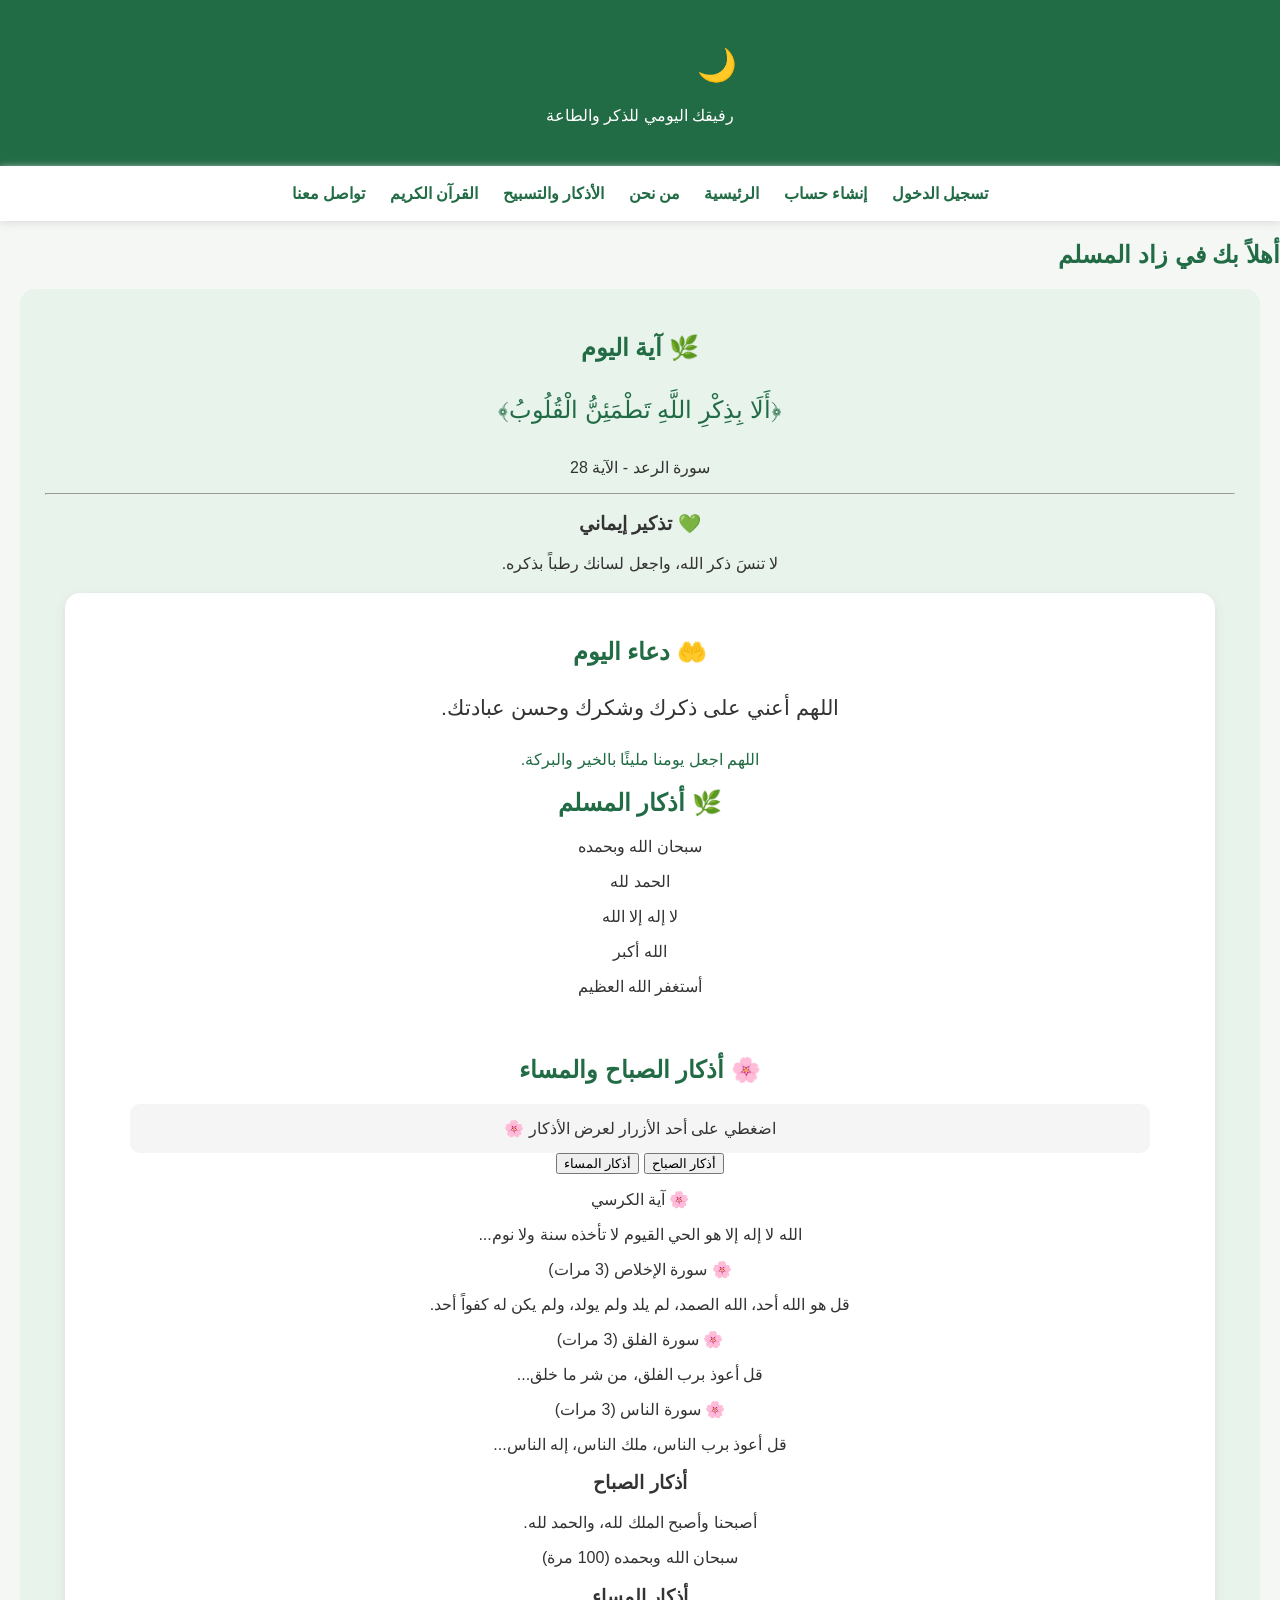
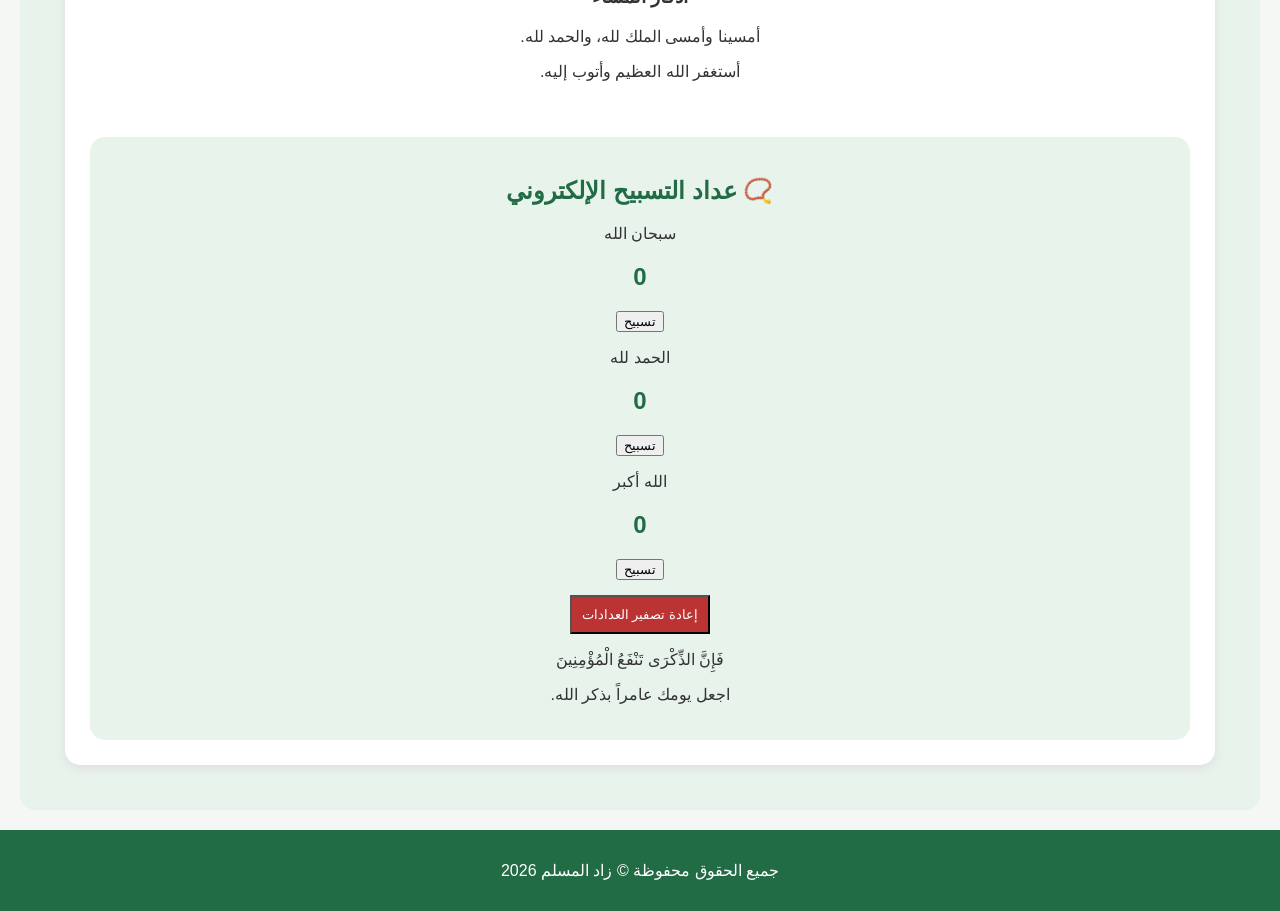
<file: index.html>
<!DOCTYPE html>
<html lang="ar" dir="rtl">
<head>
    <meta charset="UTF-8">
    <meta name="viewport" content="width=device-width, initial-scale=1.0">
  <link rel="stylesheet" href="style.css">
    <title>زاد المسلم</title>
    <link rel="stylesheet" href="style.css">
</head>

<body>

<header>
    <h1>🌙 زاد المسلم</h1>
    <p>رفيقك اليومي للذكر والطاعة</p>
</header>


<nav>
  <a href="login.html">تسجيل الدخول</a>
    <a href="register.html">إنشاء حساب</a>

    <a href="index.html">الرئيسية</a>

    <a href="about.html">من نحن</a>
  
  <a href="azkar.html">الأذكار والتسبيح</a>
  
    <a href="quran.html">القرآن الكريم</a>
  
    <a href="contact.html">تواصل معنا</a>
  
</nav>


<main>

    <section>
        <h2>أهلاً بك في زاد المسلم</h2>
      
<div style="
    background:#e8f3eb;
    padding:25px;
    margin:20px;
    border-radius:15px;
    text-align:center;
">

    <h2 style="color:#216b45;">
        🌿 آية اليوم
    </h2>

    <p style="
        font-size:24px;
        color:#216b45;
        line-height:2;
    ">
        ﴿أَلَا بِذِكْرِ اللَّهِ تَطْمَئِنُّ الْقُلُوبُ﴾
    </p>

    <p>سورة الرعد - الآية 28</p>

    <hr>

    <h3>💚 تذكير إيماني</h3>

    <p>
        لا تنسَ ذكر الله، واجعل لسانك رطباً بذكره.
    </p>

<div>
      
<div style="
    background:#fff;
    padding:25px;
    margin:20px;
    border-radius:15px;
    text-align:center;
    box-shadow:0 3px 10px #ddd;
">

    <h2 style="color:#216b45;">🤲 دعاء اليوم</h2>

    <p style="font-size:21px;line-height:2;">
        اللهم أعني على ذكرك وشكرك وحسن عبادتك.
    </p>

  <p style="color:#216b45;">اللهم اجعل يومنا مليئًا بالخير والبركة.</p>


    <h2 style="color:#216b45;">🌿 أذكار المسلم</h2>

    <p>سبحان الله وبحمده</p>
    <p>الحمد لله</p>
    <p>لا إله إلا الله</p>
    <p>الله أكبر</p>
    <p>أستغفر الله العظيم</p>
  
<section style="background:#fff; padding:20px; margin:20px; border-radius:15px; text-align:center;">

<h2>🌸 أذكار الصباح والمساء</h2>
  
<div id="azkar-content" style="margin-top:20px; padding:15px; background:#f5f5f5; border-radius:10px;">
اضغطي على أحد الأزرار لعرض الأذكار 🌸
</div>

<script>
function showAzkar(type) {
let content = document.getElementById("azkar-content");

if(type === "morning") {
content.innerHTML = "أصبحنا وأصبح الملك لله، والحمد لله 🌸";
} else {
content.innerHTML = "أمسينا وأمسى الملك لله، والحمد لله 🌙";
}
}
</script>

<button onclick="showAzkar('morning')">أذكار الصباح</button>
<button onclick="showAzkar('evening')">أذكار المساء</button>

  


<p>🌸 آية الكرسي</p>
<p>الله لا إله إلا هو الحي القيوم لا تأخذه سنة ولا نوم...</p>

<p>🌸 سورة الإخلاص (3 مرات)</p>
<p>قل هو الله أحد، الله الصمد، لم يلد ولم يولد، ولم يكن له كفواً أحد.</p>

<p>🌸 سورة الفلق (3 مرات)</p>
<p>قل أعوذ برب الفلق، من شر ما خلق...</p>

<p>🌸 سورة الناس (3 مرات)</p>
<p>قل أعوذ برب الناس، ملك الناس، إله الناس...</p>








<h3>أذكار الصباح</h3>
<p>أصبحنا وأصبح الملك لله، والحمد لله.</p>
<p>سبحان الله وبحمده (100 مرة)</p>

<h3>أذكار المساء</h3>
<p>أمسينا وأمسى الملك لله، والحمد لله.</p>
<p>أستغفر الله العظيم وأتوب إليه.</p>

</section>

  

     <div style="background:#e8f3eb; padding:20px; border-radius:15px; text-align:center;">


       

<h2 style="color:#216b45;">📿 عداد التسبيح الإلكتروني</h2>

<div style="margin:15px;">
<p>سبحان الله</p>
<h2 id="count1">0</h2>
<button onclick="increase('count1')">تسبيح</button>
</div>

<div style="margin:15px;">
<p>الحمد لله</p>
<h2 id="count2">0</h2>
<button onclick="increase('count2')">تسبيح</button>
</div>

<div style="margin:15px;">
<p>الله أكبر</p>
<h2 id="count3">0</h2>
<button onclick="increase('count3')">تسبيح</button>
</div>

<button onclick="resetAll()" style="background:#b33;color:white;padding:10px;">
إعادة تصفير العدادات
</button>

<script>
let counts = {
    count1: 0,
    count2: 0,
    count3: 0
};

function increase(id) {
    counts[id]++;
    document.getElementById(id).innerText = counts[id];
}

function resetAll() {
    counts.count1 = 0;
    counts.count2 = 0;
    counts.count3 = 0;

    document.getElementById("count1").innerText = 0;
    document.getElementById("count2").innerText = 0;
    document.getElementById("count3").innerText = 0;
}
</script>

      

        <p>فَإِنَّ الذِّكْرَى تَنْفَعُ الْمُؤْمِنِينَ</p>
        <p>اجعل يومك عامراً بذكر الله.</p>
    </section>

</main>

<footer>
    <p>جميع الحقوق محفوظة © زاد المسلم 2026</p>
</footer>

<script src="script.js"></scrip>
  <script>
function increase(id) {
    let count = document.getElementById(id);
    count.innerHTML = Number(count.innerHTML) + 1;
}
</scrip>

</body>
</html>
</file>
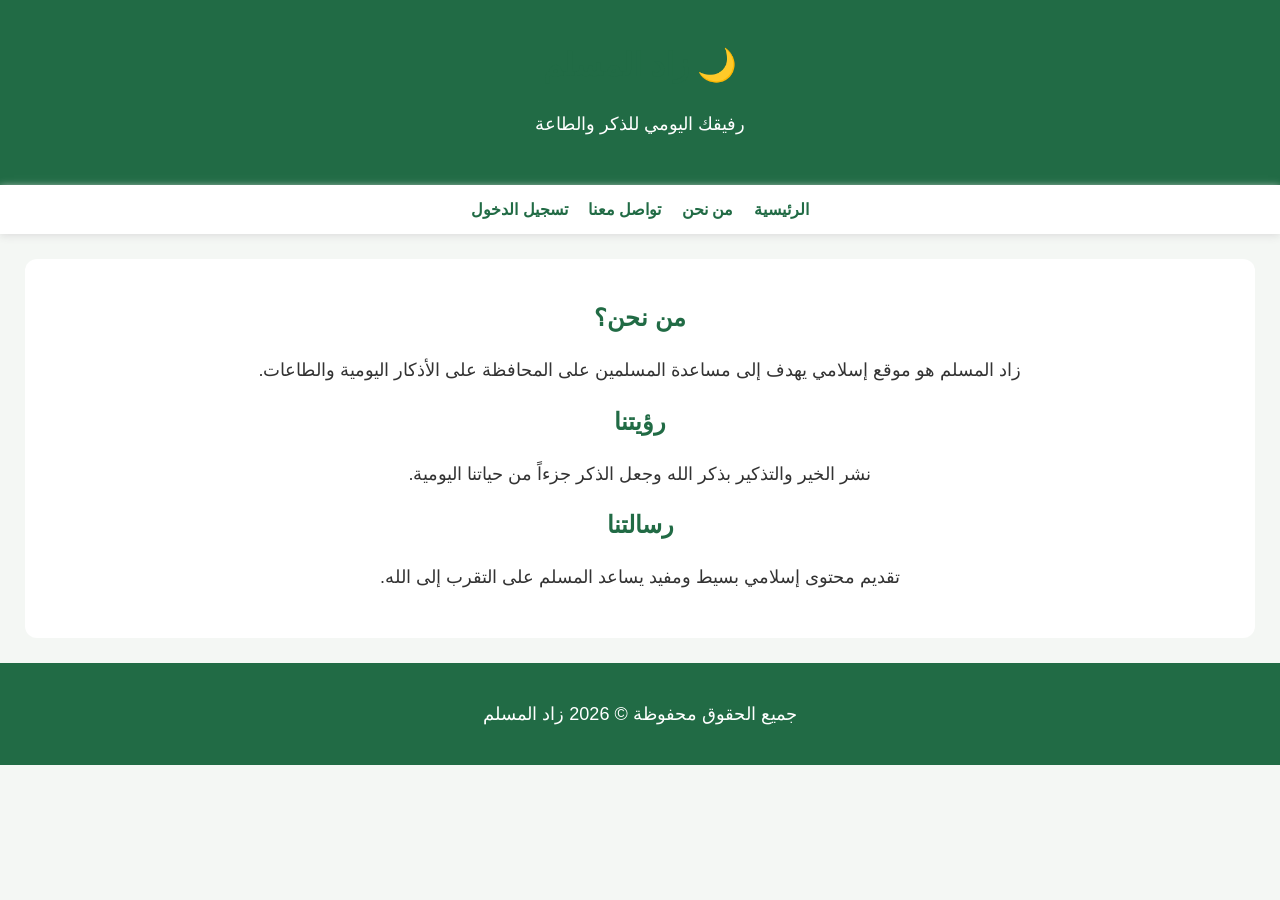
<file: about.html>
<!DOCTYPE html>
<html lang="ar" dir="rtl">
<head>
    <meta charset="UTF-8">
    <meta name="viewport" content="width=device-width, initial-scale=1.0">
  <link rel="stylesheet" href="style.css">
    <title>من نحن - زاد المسلم</title>

    <style>
        body {
            font-family: Arial, sans-serif;
            background: #f4f7f4;
            margin: 0;
            text-align: center;
        }

        header {
            background: #216b45;
            color: white;
            padding: 25px;
        }

        nav {
            padding: 15px;
            background: white;
        }

        nav a {
            color: #216b45;
            margin: 8px;
            text-decoration: none;
        }

        section {
            background: white;
            margin: 25px;
            padding: 25px;
            border-radius: 12px;
        }

        h2 {
            color: #216b45;
        }

        p {
            line-height: 2;
            font-size: 18px;
        }

        footer {
            background: #216b45;
            color: white;
            padding: 15px;
        }
    </style>
</head>

<body>

<header>
    <h1>🌙 زاد المسلم</h1>
    <p>رفيقك اليومي للذكر والطاعة</p>
</header>

<nav>
    <a href="index.html">الرئيسية</a>
    <a href="about.html">من نحن</a>
    <a href="contact.html">تواصل معنا</a>
    <a href="login.html">تسجيل الدخول</a>
</nav>

<section>
    <h2>من نحن؟</h2>

    <p>
        زاد المسلم هو موقع إسلامي يهدف إلى
        مساعدة المسلمين على المحافظة على
        الأذكار اليومية والطاعات.
    </p>

    <h2>رؤيتنا</h2>

    <p>
        نشر الخير والتذكير بذكر الله
        وجعل الذكر جزءاً من حياتنا اليومية.
    </p>

    <h2>رسالتنا</h2>

    <p>
        تقديم محتوى إسلامي بسيط ومفيد
        يساعد المسلم على التقرب إلى الله.
    </p>
</section>

<footer>
    <p>جميع الحقوق محفوظة © 2026 زاد المسلم</p>
</footer>

</body>
</html>
</file>
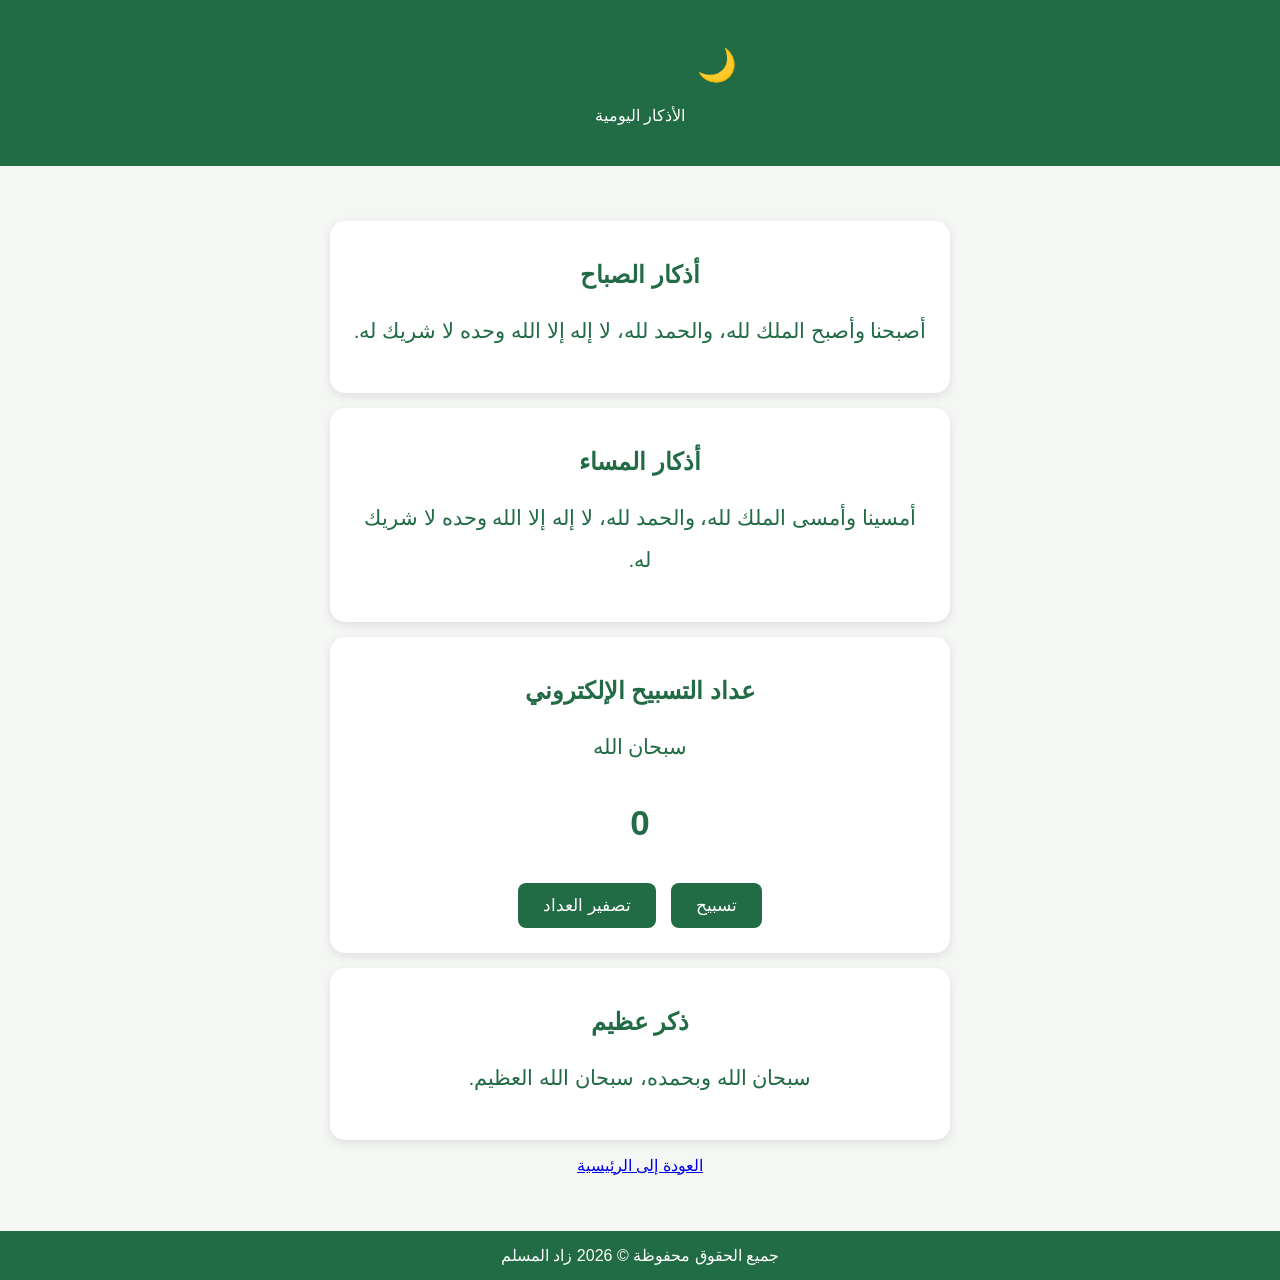
<file: azkar.html>
<!DOCTYPE html>
<html lang="ar" dir="rtl">
<head>
    <meta charset="UTF-8">
    <meta name="viewport" content="width=device-width, initial-scale=1.0">
    <title>الأذكار - زاد المسلم</title>
    <link rel="stylesheet" href="style.css">

    <style>
        .container {
            max-width: 650px;
            margin: 25px auto;
            padding: 15px;
        }

        .card {
            background: white;
            padding: 20px;
            margin: 15px 0;
            border-radius: 15px;
            box-shadow: 0 3px 10px #ddd;
            text-align: center;
        }

        .zekr {
            font-size: 21px;
            line-height: 2;
            color: #216b45;
        }

        button {
            background: #216b45;
            color: white;
            padding: 12px 25px;
            border: none;
            border-radius: 8px;
            margin: 5px;
            font-size: 17px;
        }

        #count {
            font-size: 35px;
            color: #216b45;
            font-weight: bold;
        }
    </style>
</head>

<body>

<header>
    <h1>🌙 زاد المسلم</h1>
    <p>الأذكار اليومية</p>
</header>

<div class="container">

    <div class="card">
        <h2>أذكار الصباح</h2>
        <p class="zekr">
            أصبحنا وأصبح الملك لله،
            والحمد لله، لا إله إلا الله
            وحده لا شريك له.
        </p>
    </div>

    <div class="card">
        <h2>أذكار المساء</h2>
        <p class="zekr">
            أمسينا وأمسى الملك لله،
            والحمد لله، لا إله إلا الله
            وحده لا شريك له.
        </p>
    </div>

    <div class="card">
        <h2>عداد التسبيح الإلكتروني</h2>

        <p class="zekr">سبحان الله</p>

        <p id="count">0</p>

        <button onclick="increase()">
            تسبيح
        </button>

        <button onclick="resetCount()">
            تصفير العداد
        </button>
    </div>

    <div class="card">
        <h2>ذكر عظيم</h2>
        <p class="zekr">
            سبحان الله وبحمده،
            سبحان الله العظيم.
        </p>
    </div>

    <p style="text-align:center;">
        <a href="index.html">العودة إلى الرئيسية</a>
    </p>

</div>

<footer>
    جميع الحقوق محفوظة © 2026 زاد المسلم
</footer>

<script>
    let counter = 0;

    function increase() {
        counter++;
        document.getElementById("count").innerText = counter;
    }

    function resetCount() {
        counter = 0;
        document.getElementById("count").innerText = counter;
    }
</script>

</body>
</html>
</file>
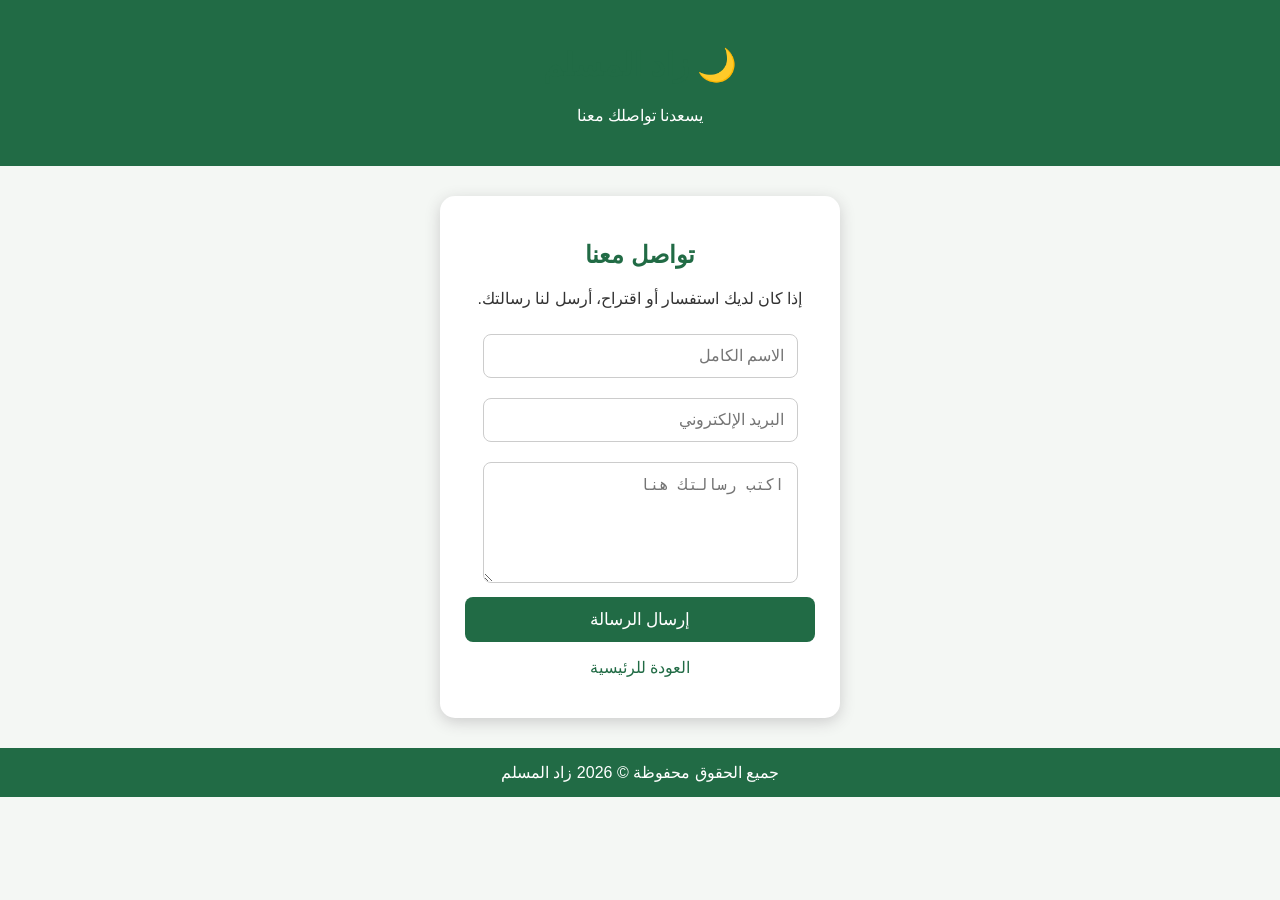
<file: contact.html>
<!DOCTYPE html>
<html lang="ar" dir="rtl">
<head>
    <meta charset="UTF-8">
    <meta name="viewport" content="width=device-width, initial-scale=1.0">
  <link rel="stylesheet" href="style.css">
    <title>تواصل معنا - زاد المسلم</title>

    <style>
        body {
            font-family: Arial, sans-serif;
            background: #f4f7f4;
            margin: 0;
            text-align: center;
        }

        header {
            background: #216b45;
            color: white;
            padding: 25px;
        }

        .contact-box {
            background: white;
            max-width: 400px;
            margin: 30px auto;
            padding: 25px;
            border-radius: 15px;
            box-shadow: 0 4px 15px #ccc;
        }

        h2 {
            color: #216b45;
        }

        input, textarea {
            width: 90%;
            padding: 12px;
            margin: 10px 0;
            border: 1px solid #ccc;
            border-radius: 8px;
            font-size: 16px;
        }

        button {
            background: #216b45;
            color: white;
            padding: 12px;
            width: 100%;
            border: none;
            border-radius: 8px;
            font-size: 17px;
        }

        a {
            color: #216b45;
            text-decoration: none;
        }

        footer {
            background: #216b45;
            color: white;
            padding: 15px;
        }
    </style>
</head>

<body>

<header>
    <h1>🌙 زاد المسلم</h1>
    <p>يسعدنا تواصلك معنا</p>
</header>

<div class="contact-box">

    <h2>تواصل معنا</h2>

    <p>إذا كان لديك استفسار أو اقتراح، أرسل لنا رسالتك.</p>

    <form>
        <input type="text" placeholder="الاسم الكامل" required>

        <input type="email" placeholder="البريد الإلكتروني" required>

        <textarea rows="5" placeholder="اكتب رسالتك هنا" required></textarea>

        <button type="submit">إرسال الرسالة</button>
    </form>

    <p><a href="index.html">العودة للرئيسية</a></p>

</div>

<footer>
    جميع الحقوق محفوظة © 2026 زاد المسلم
</footer>

</body>
</html>
</file>
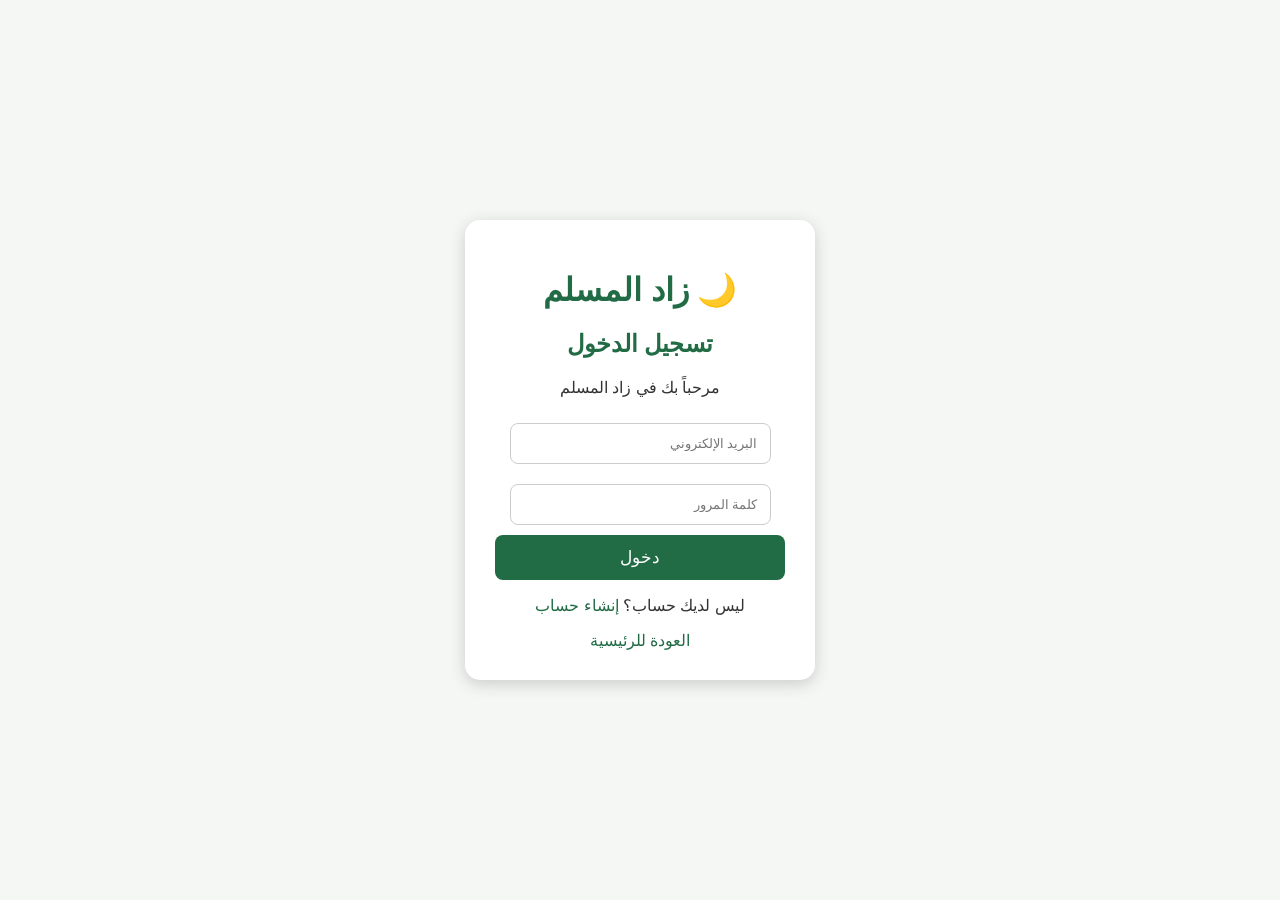
<file: login.html>
<!DOCTYPE html>
<html lang="ar" dir="rtl">
<head>
    <meta charset="UTF-8">
    <meta name="viewport" content="width=device-width, initial-scale=1.0">
  <link rel="stylesheet" href="style.css">
    <title>تسجيل الدخول - زاد المسلم</title>

    <style>
        body {
            font-family: Arial, sans-serif;
            background: #f4f7f4;
            display: flex;
            justify-content: center;
            align-items: center;
            min-height: 100vh;
            margin: 0;
        }

        .login-box {
            background: white;
            padding: 30px;
            border-radius: 15px;
            width: 85%;
            max-width: 350px;
            text-align: center;
            box-shadow: 0 4px 15px #ccc;
        }

        h1 {
            color: #216b45;
        }

        input {
            width: 90%;
            padding: 12px;
            margin: 10px 0;
            border: 1px solid #ccc;
            border-radius: 8px;
        }

        button {
            width: 100%;
            padding: 12px;
            background: #216b45;
            color: white;
            border: none;
            border-radius: 8px;
            font-size: 17px;
        }

        a {
            color: #216b45;
            text-decoration: none;
        }
    </style>
</head>

<body>

    <div class="login-box">

        <h1>🌙 زاد المسلم</h1>

        <h2>تسجيل الدخول</h2>

        <p>مرحباً بك في زاد المسلم</p>

        <form>
            <input type="email"
            placeholder="البريد الإلكتروني" required>

            <input type="password"
            placeholder="كلمة المرور" required>

            <button type="submit">دخول</button>
        </form>

        <p>ليس لديك حساب؟ <a href="register.html">إنشاء حساب</a></p>

        <a href="index.html">العودة للرئيسية</a>

    </div>

</body>
</html>
</file>
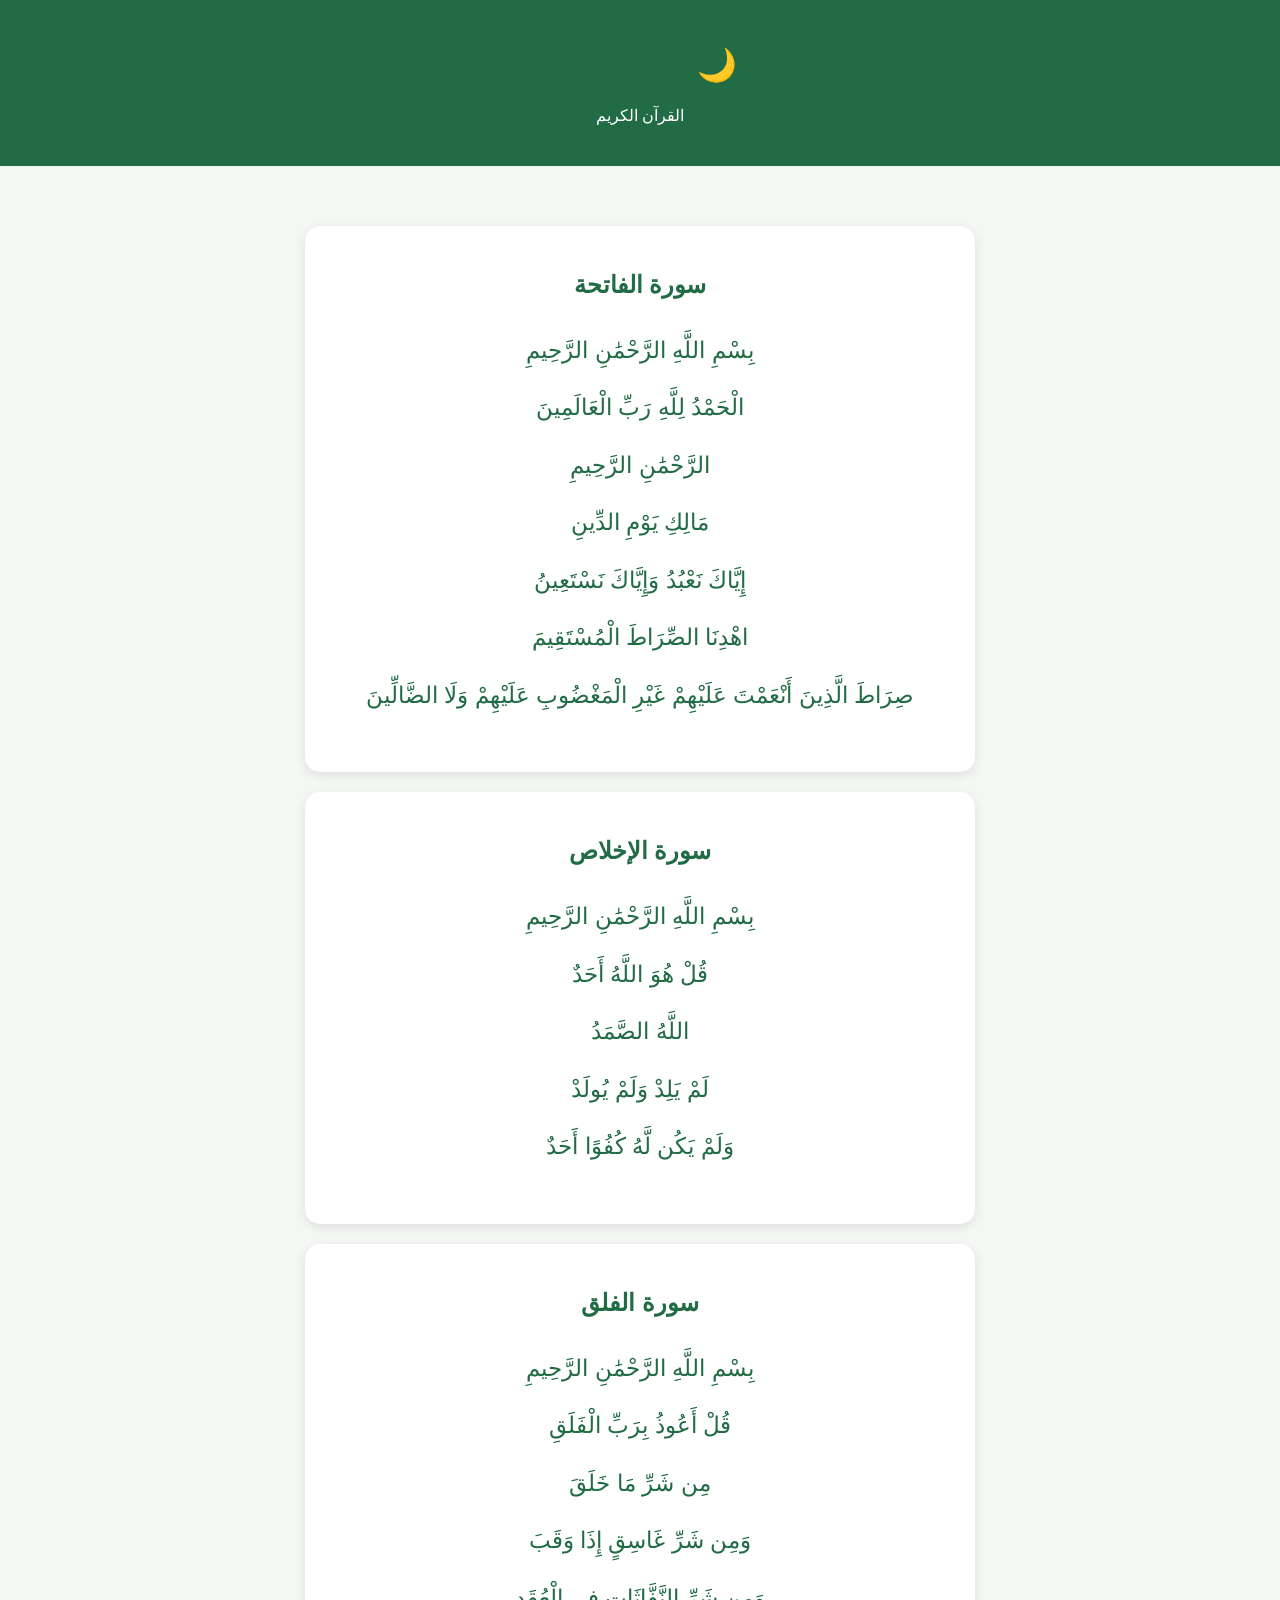
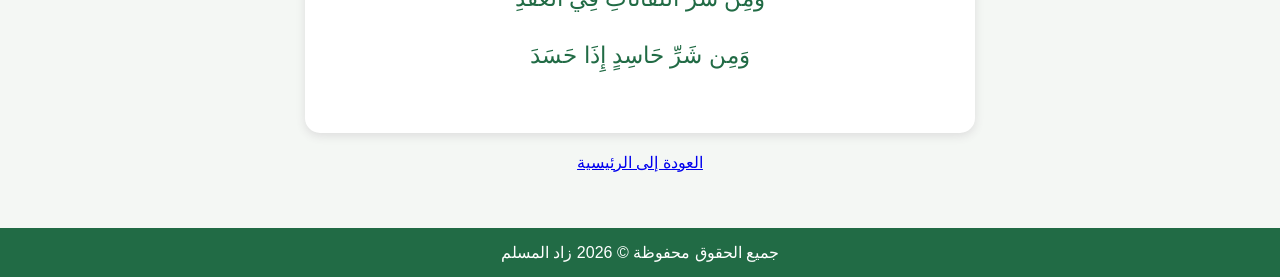
<file: quran.html>
<!DOCTYPE html>
<html lang="ar" dir="rtl">
<head>
    <meta charset="UTF-8">
    <meta name="viewport" content="width=device-width, initial-scale=1.0">
    <title>القرآن الكريم - زاد المسلم</title>
    <link rel="stylesheet" href="style.css">

    <style>
        .quran-container {
            max-width: 700px;
            margin: 25px auto;
            padding: 15px;
        }

        .surah {
            background: white;
            padding: 25px;
            margin: 20px 0;
            border-radius: 15px;
            text-align: center;
            box-shadow: 0 3px 10px #ddd;
        }

        .surah h2 {
            color: #216b45;
        }

        .verses {
            font-size: 23px;
            line-height: 2.5;
            color: #216b45;
        }
    </style>
</head>

<body>

<header>
    <h1>🌙 زاد المسلم</h1>
    <p>القرآن الكريم</p>
</header>

<div class="quran-container">

    <div class="surah">
        <h2>سورة الفاتحة</h2>

        <p class="verses">
            بِسْمِ اللَّهِ الرَّحْمَٰنِ الرَّحِيمِ
            <br>
            الْحَمْدُ لِلَّهِ رَبِّ الْعَالَمِينَ
            <br>
            الرَّحْمَٰنِ الرَّحِيمِ
            <br>
            مَالِكِ يَوْمِ الدِّينِ
            <br>
            إِيَّاكَ نَعْبُدُ وَإِيَّاكَ نَسْتَعِينُ
            <br>
            اهْدِنَا الصِّرَاطَ الْمُسْتَقِيمَ
            <br>
            صِرَاطَ الَّذِينَ أَنْعَمْتَ عَلَيْهِمْ
            غَيْرِ الْمَغْضُوبِ عَلَيْهِمْ
            وَلَا الضَّالِّينَ
        </p>
    </div>

    <div class="surah">
        <h2>سورة الإخلاص</h2>

        <p class="verses">
            بِسْمِ اللَّهِ الرَّحْمَٰنِ الرَّحِيمِ
            <br>
            قُلْ هُوَ اللَّهُ أَحَدٌ
            <br>
            اللَّهُ الصَّمَدُ
            <br>
            لَمْ يَلِدْ وَلَمْ يُولَدْ
            <br>
            وَلَمْ يَكُن لَّهُ كُفُوًا أَحَدٌ
        </p>
    </div>

    <div class="surah">
        <h2>سورة الفلق</h2>

        <p class="verses">
            بِسْمِ اللَّهِ الرَّحْمَٰنِ الرَّحِيمِ
            <br>
            قُلْ أَعُوذُ بِرَبِّ الْفَلَقِ
            <br>
            مِن شَرِّ مَا خَلَقَ
            <br>
            وَمِن شَرِّ غَاسِقٍ إِذَا وَقَبَ
            <br>
            وَمِن شَرِّ النَّفَّاثَاتِ فِي الْعُقَدِ
            <br>
            وَمِن شَرِّ حَاسِدٍ إِذَا حَسَدَ
        </p>
    </div>

    <p style="text-align:center;">
        <a href="index.html">العودة إلى الرئيسية</a>
    </p>

</div>

<footer>
    جميع الحقوق محفوظة © 2026 زاد المسلم
</footer>

</body>
</html>
</file>
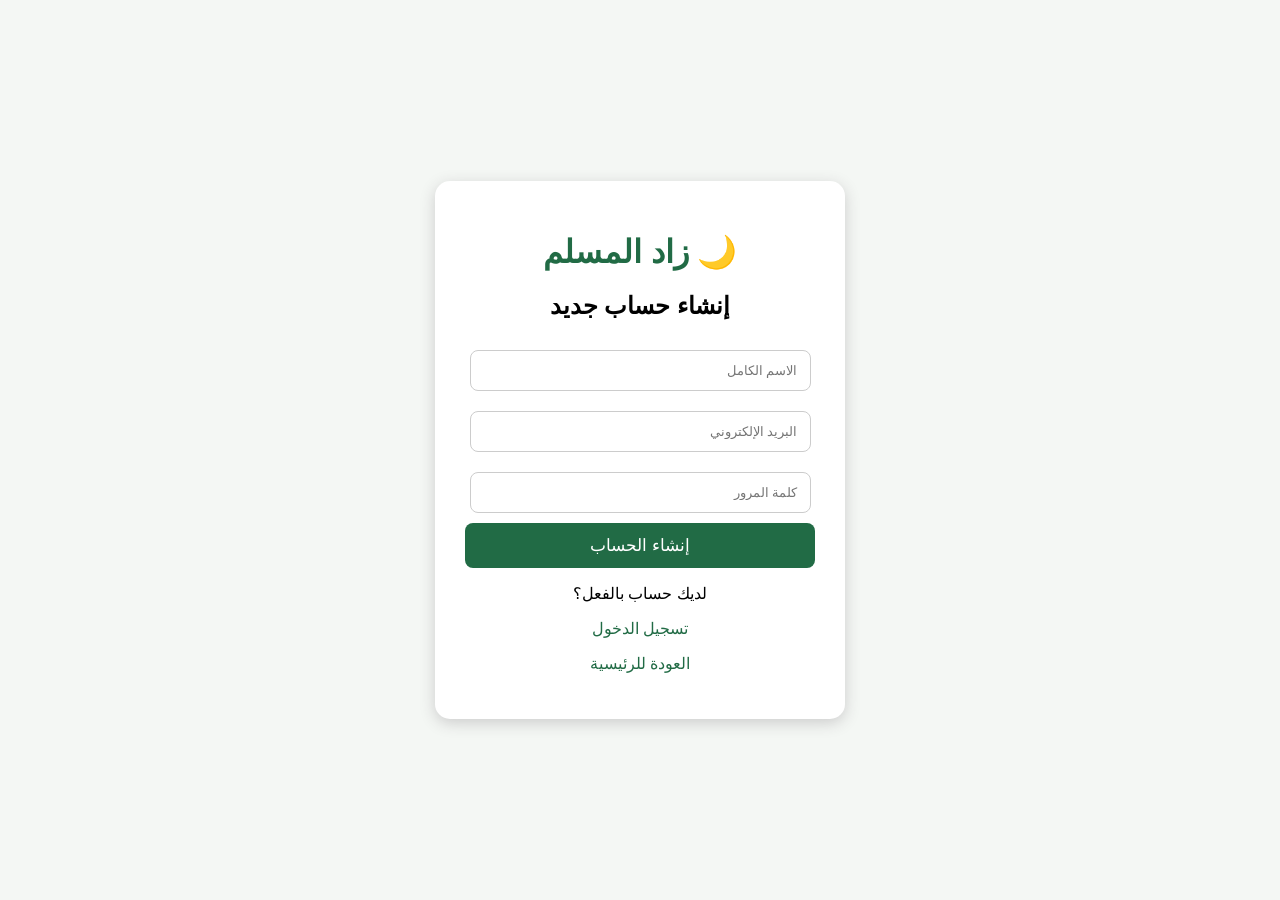
<file: register.html>
<!DOCTYPE html>
<html lang="ar" dir="rtl">
<head>
    <meta charset="UTF-8">
    <meta name="viewport" content="width=device-width, initial-scale=1.0">
    <title>إنشاء حساب - زاد المسلم</title>

    <style>
        body {
            font-family: Arial, sans-serif;
            background: #f4f7f4;
            display: flex;
            justify-content: center;
            align-items: center;
            min-height: 100vh;
            margin: 0;
        }

        .register-box {
            background: white;
            padding: 30px;
            border-radius: 15px;
            width: 85%;
            max-width: 350px;
            text-align: center;
            box-shadow: 0 4px 15px #ccc;
        }

        h1 {
            color: #216b45;
        }

        input {
            width: 90%;
            padding: 12px;
            margin: 10px 0;
            border: 1px solid #ccc;
            border-radius: 8px;
        }

        button {
            width: 100%;
            padding: 12px;
            background: #216b45;
            color: white;
            border: none;
            border-radius: 8px;
            font-size: 17px;
        }

        a {
            color: #216b45;
            text-decoration: none;
        }
    </style>
</head>

<body>

<div class="register-box">

    <h1>🌙 زاد المسلم</h1>

    <h2>إنشاء حساب جديد</h2>

    <form>
        <input type="text"
        placeholder="الاسم الكامل" required>

        <input type="email"
        placeholder="البريد الإلكتروني" required>

        <input type="password"
        placeholder="كلمة المرور" required>

        <button type="submit">إنشاء الحساب</button>
    </form>

    <p>لديك حساب بالفعل؟</p>

    <a href="login.html">تسجيل الدخول</a>

    <p><a href="index.html">العودة للرئيسية</a></p>

</div>

</body>
</html>
</file>
<file: style.css>
* {
    box-sizing: border-box;
}

body {
    font-family: Arial, sans-serif;
    background: #f4f7f4;
    color: #333;
    margin: 0;
}

header {
    background: #216b45;
    color: white;
    padding: 25px;
    text-align: center;
}

nav {
    background: white;
    padding: 18px;
    text-align: center;
    box-shadow: 0 2px 8px #ddd;
}

nav a {
    color: #216b45;
    text-decoration: none;
    margin: 10px;
    font-weight: bold;
}

nav a:hover {
    color: #b28b35;
}

h1, h2 {
    color: #216b45;
}

button {
    cursor: pointer;
    transition: 0.3s;
}

button:hover {
    background: #164b30;
}

footer {
    background: #216b45;
    color: white;
    text-align: center;
    padding: 15px;
}
</file>
